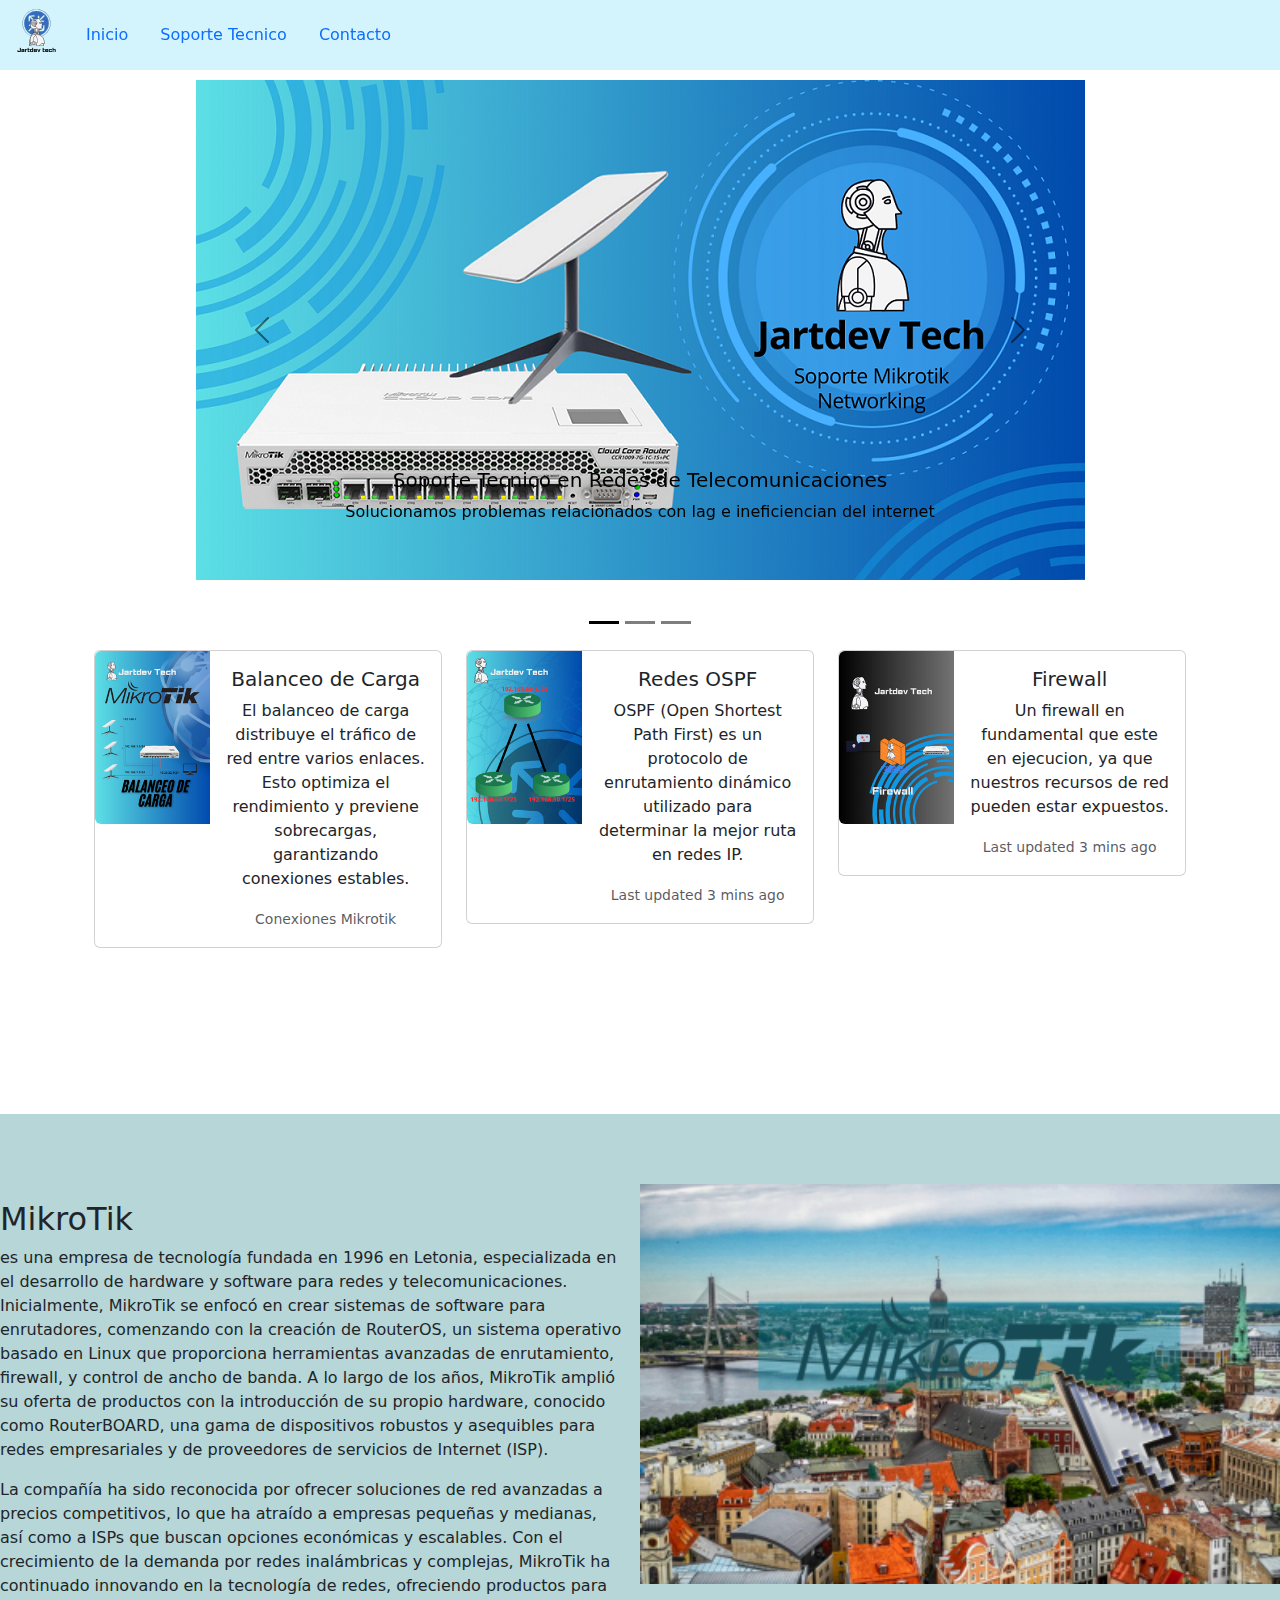
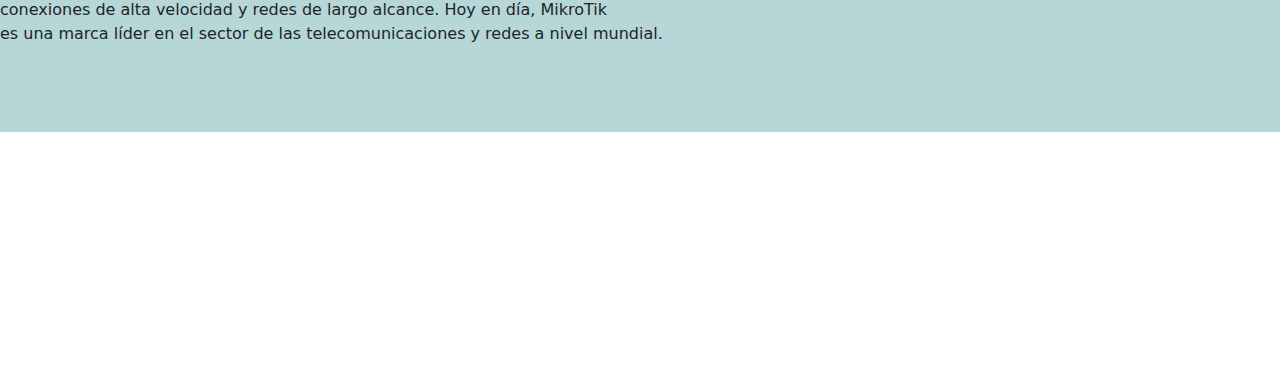
<file: index.html>
<!DOCTYPE html>
<html lang="en">
<head>
    <meta charset="UTF-8">
    <meta name="viewport" content="width=device-width, initial-scale=1.0">
    <title>Jartdev -- Tech</title>
    <link rel="stylesheet" href="./css/Style.css">
    <link href="https://cdn.jsdelivr.net/npm/bootstrap@5.3.3/dist/css/bootstrap.min.css" rel="stylesheet" integrity="sha384-QWTKZyjpPEjISv5WaRU9OFeRpok6YctnYmDr5pNlyT2bRjXh0JMhjY6hW+ALEwIH" crossorigin="anonymous">
</head>
<body>
  <header>
    <nav class="fixed-top">
    <ul class="nav justify-content-left navInicio">
        <img src="./img/logo/logoJartdev.png"  clas="" alt="Logo_Jartdev">
      <li class="nav-item">
          <a class="nav-link active" aria-current="page" href="./index.html">Inicio</a>
        </li>
        <li class="nav-item">
          <a class="nav-link" href="./reusoPCQ.html">Soporte Tecnico</a>
        </li>
        <li class="nav-item">
          <a class="nav-link" href="#">Contacto</a>
        </li>
      
      </ul>
    </nav>

  </header>
  <main>
    <div class="container text-center contCarusell">
      <div class="row">
        <!-- Grid 1-->
        <div class="col-12 col-sm-12">
          <div class="carusellflex">
            <!-- Carrucell-->
          <div id="carouselExampleDark" class="carousel carousel-dark slide">
            <div class="carousel-indicators">
              <button type="button" data-bs-target="#carouselExampleDark" data-bs-slide-to="0" class="active" aria-current="true" aria-label="Slide 1"></button>
              <button type="button" data-bs-target="#carouselExampleDark" data-bs-slide-to="1" aria-label="Slide 2"></button>
              <button type="button" data-bs-target="#carouselExampleDark" data-bs-slide-to="2" aria-label="Slide 3"></button>
            </div>
            <div class="sizecarusel carousel-inner">
              <div class="carousel-item active" data-bs-interval="10000">
                <img src="./img/carrusell/img1-c.png" class="d-block w-100" alt="...">
                <div class="carousel-caption d-none d-md-block">
                  <h5>Soporte Tecnico en Redes de Telecomunicaciones</h5>
                  <p>Solucionamos problemas relacionados con lag e ineficiencian del internet</p>
                </div>
              </div>
              <div class="carousel-item" data-bs-interval="2000">
                <img src="./img/carrusell/img2-c.png" class="d-block w-100" alt="...">
                <div class="carousel-caption d-none d-md-block">
                  <h5>Redes Inalambricas en 5Ghz</h5>
                  <p>Si eres un Wisp que revende servicios de internet, y tu red esta lenta, nosotros optimizamos tu red</p>
                </div>
              </div>
              <div class="carousel-item">
                <img src="./img/carrusell/img3-c.png" class="d-block w-100" alt="...">
                <div class="carousel-caption d-none d-md-block">
                  <h5>Seguridad en MIkrotik avanzada</h5>
                  <p>Evita caer en listas negras, por mala reputacion de tu Ip publica</p>
                </div>
              </div>
            </div>
            <button class="carousel-control-prev" type="button" data-bs-target="#carouselExampleDark" data-bs-slide="prev">
              <span class="carousel-control-prev-icon" aria-hidden="true"></span>
              <span class="visually-hidden">Previous</span>
            </button>
            <button class="carousel-control-next" type="button" data-bs-target="#carouselExampleDark" data-bs-slide="next">
              <span class="carousel-control-next-icon" aria-hidden="true"></span>
              <span class="visually-hidden">Next</span>
            </button>
          </div>
        </div>
        </div>
        <div class="col-12 col-sm-12">
          <!--Cards-->
    <div class="container text-center">
      <div class="row">
        <div class="col col-sm-4">
          <div class="card mb-3" style="max-width: 540px;">
            <div class="row g-0">
              <div class="col-md-4">
                <img src="./img/cards/imagen1 card 1.png" class="img-fluid rounded-start" alt="...">
              </div>
              <div class="col-md-8">
                <div class="card-body">
                  <h5 class="card-title">Balanceo de Carga</h5>
                  <p class="card-text">El balanceo de carga distribuye el tráfico de red entre varios enlaces. Esto optimiza el rendimiento y previene sobrecargas, garantizando conexiones estables.</p>
                  <p class="card-text"><small class="text-body-secondary">Conexiones Mikrotik</small></p>
                </div>
              </div>
            </div>
          </div>
        </div>
        <div class="col-12 col-sm-4">
          <div class="card mb-3" style="max-width: 540px;">
            <div class="row g-0">
              <div class="col-md-4">
                <img src="./img/cards/imagen2 card 2.png" class="img-fluid rounded-start" alt="...">
              </div>
              <div class="col-md-8">
                <div class="card-body">
                  <h5 class="card-title">Redes OSPF</h5>
                  <p class="card-text">OSPF (Open Shortest Path First) es un protocolo de enrutamiento dinámico utilizado para determinar la mejor ruta en redes IP.</p>
                  <p class="card-text"><small class="text-body-secondary">Last updated 3 mins ago</small></p>
                </div>
              </div>
            </div>
          </div>
        </div>
        <div class="col col-sm-4">
          <div class="card mb-3" style="max-width: 540px;">
            <div class="row g-0">
              <div class="col-md-4">
                <img src="./img/cards/imagen3 card 3.png" class="img-fluid rounded-start" alt="...">
              </div>
              <div class="col-md-8">
                <div class="card-body">
                  <h5 class="card-title">Firewall</h5>
                  <p class="card-text">Un firewall en fundamental que este en ejecucion, ya que nuestros recursos de red pueden estar expuestos.</p>
                  <p class="card-text"><small class="text-body-secondary">Last updated 3 mins ago</small></p>
                </div>
              </div>
            </div>
          </div>
        </div>
      </div>
    </div> 
        </div>
      </div>
    </div> 
    
    <div class="conthistoria">
      <div class="clearfix">
        <img src="./img/mikrotikHistory/rigaMikrotik.png" class="col-md-6 float-md-end mb-3 ms-md-3" alt="Foto rigaMikrotik">
      
        <p>
          <h2>MikroTik </h2>es una empresa de tecnología fundada en 1996 en Letonia, especializada en el desarrollo de hardware y software para redes y telecomunicaciones. Inicialmente, MikroTik se enfocó en crear sistemas de software para enrutadores, comenzando con la creación de RouterOS, un sistema operativo basado en Linux que proporciona herramientas avanzadas de enrutamiento, firewall, y control de ancho de banda. A lo largo de los años, MikroTik amplió su oferta de productos con la introducción de su propio hardware, conocido como RouterBOARD, una gama de dispositivos robustos y asequibles para redes empresariales y de proveedores de servicios de Internet (ISP).
        </p>
      
        <p>
          La compañía ha sido reconocida por ofrecer soluciones de red avanzadas a precios competitivos, lo que ha atraído a empresas pequeñas y medianas, así como a ISPs que buscan opciones económicas y escalables. Con el crecimiento de la demanda por redes inalámbricas y complejas, MikroTik ha continuado innovando en la tecnología de redes, ofreciendo productos para conexiones de alta velocidad y redes de largo alcance. Hoy en día, MikroTik es una marca líder en el sector de las telecomunicaciones y redes a nivel mundial.
        </p>
      

      </div>
    </div>
    
  </main> 
  
  <footer>

    
  </footer>




  <script src="https://cdn.jsdelivr.net/npm/bootstrap@5.3.3/dist/js/bootstrap.bundle.min.js" integrity="sha384-YvpcrYf0tY3lHB60NNkmXc5s9fDVZLESaAA55NDzOxhy9GkcIdslK1eN7N6jIeHz" crossorigin="anonymous"></script>
    <script src="./Scripts/scriptsIndex.js"></script>
</body>
</html>
</file>
<file: css/Style.css>
*{
    margin: 0;
    padding: 0;
    list-style: none;
}
body{
    position: relative;
    flex-wrap: wrap;
    
}

.navInicio{
    display: flex;
    height: 70px;
    background-color: rgba(200, 241, 252, 0.795);
    align-items: center;
    
}
.navInicio>li>a:hover{
    color: aqua;
    font-size: 20px;
}
.carousel{
    padding: 70px 0 70px 0;
    border-radius: 20px;
}
.carusellflex{
    display: flex;
    justify-content: center;
    align-self: center;
}
main{
    padding: 10px 0 100px 0;
    display: flex;
    align-items: center;
    
    flex-wrap: wrap;
}
.conthistoria{
    
    
    margin: 150px 0 150px 0;
    padding: 70px 0 70px 0 ;
    
    background-color: #b6d6d8;
    display: flex;
    
}
</file>
